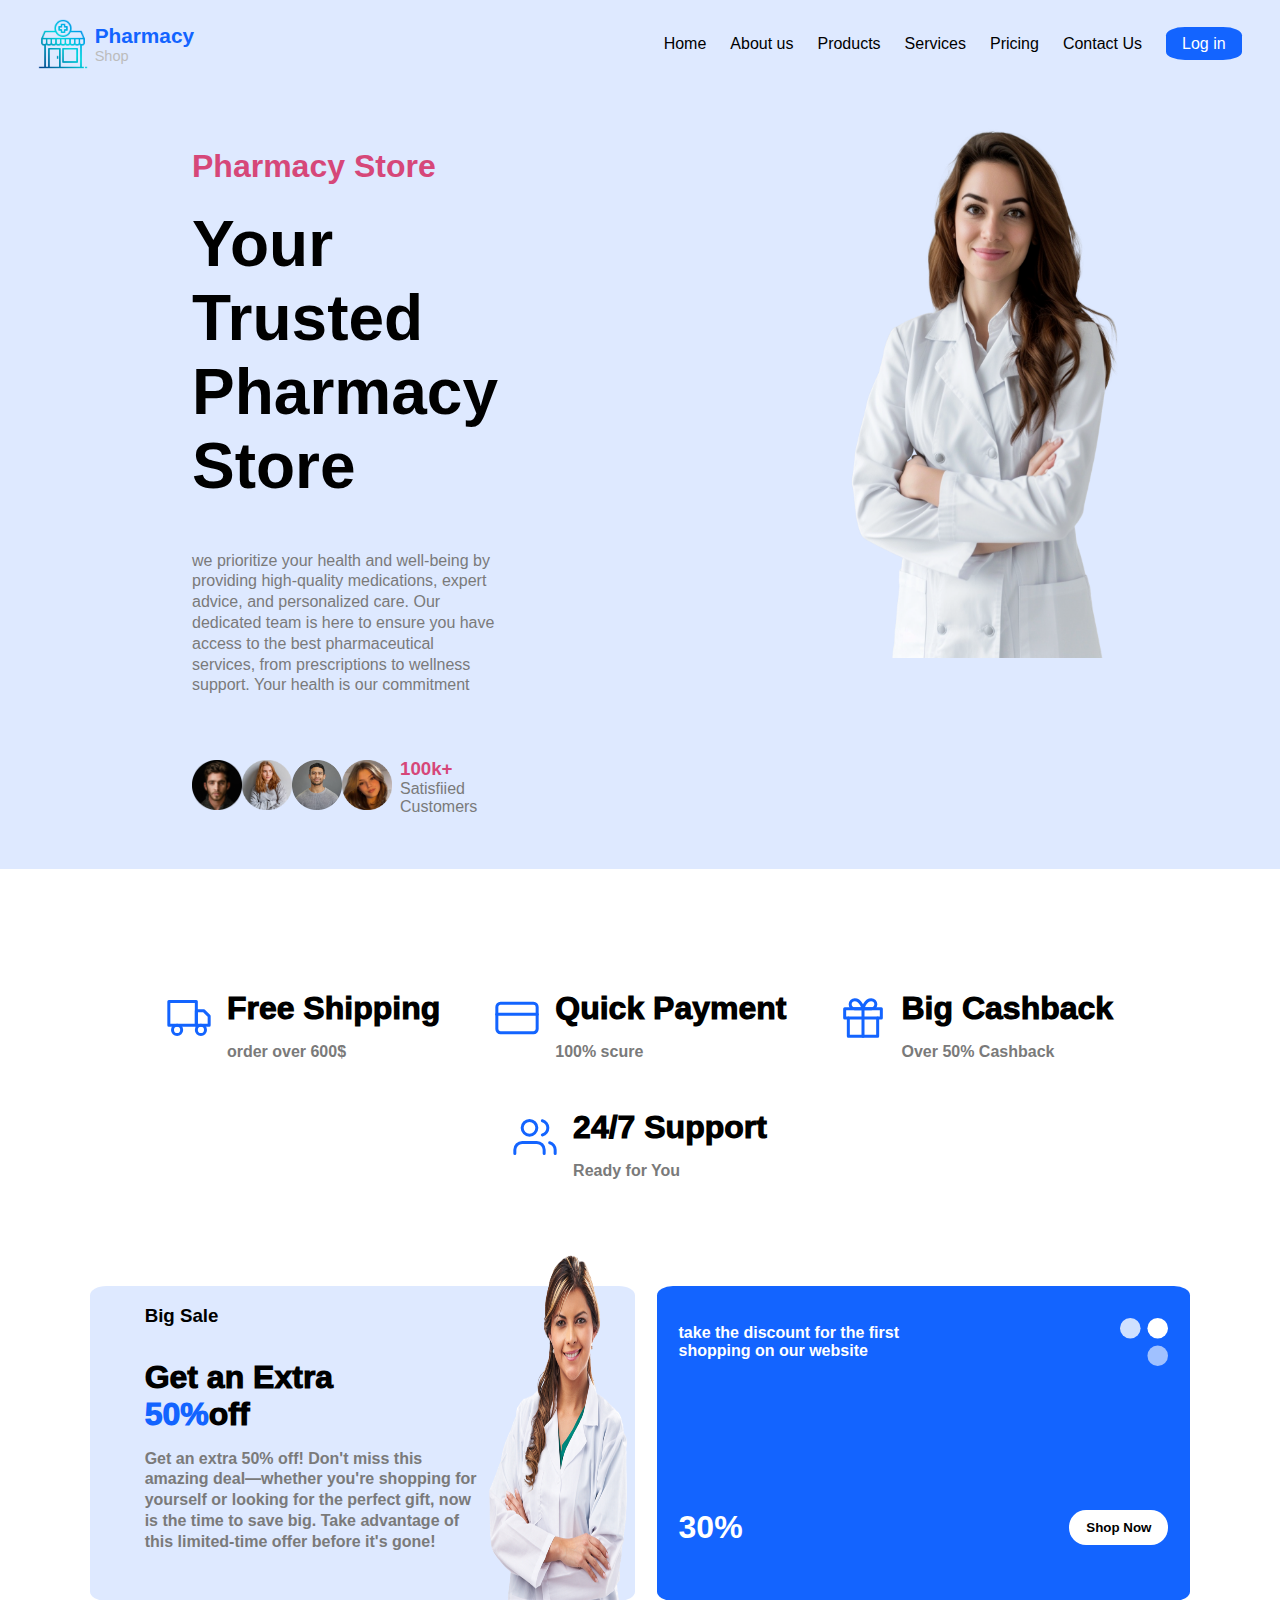
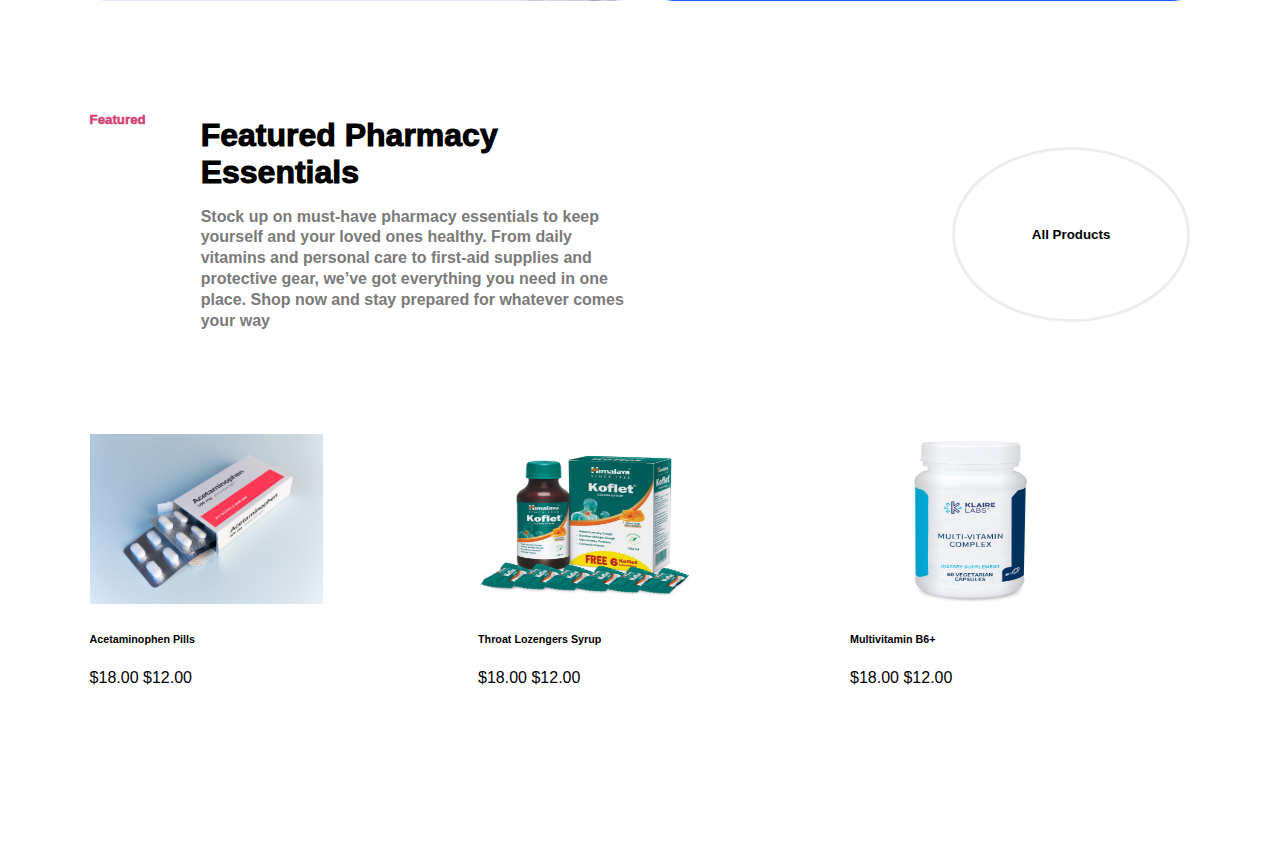
<file: index.html>
<!DOCTYPE html>
<html lang="en">
<head>
  <meta charset="UTF-8">
  <meta name="viewport" content="width=device-width, initial-scale=1.0">
  <title>Home Page</title>
  <link rel="stylesheet" href="index.css">
</head>
<body>
    <header>
      <nav>
        <div class="logo">
          <img src="pharmacy_logo.png" alt="pharmacy_logo">
          <div class="description">
            <p>Pharmacy</p>
            <p class="simple">Shop</p>
          </div>

        </div>
        <ul>
           <li><a href="#">Home</a></li>
          <li><a href="#">About us</a></li>
          <li><a href="#">Products</a></li>
          <li><a href="#">Services</a></li>
          <li><a href="#">Pricing</a></li>
          <li><a href="#">Contact Us</a></li>
          <li class="log-in"><a href="#">Log in</a></li>
        </ul>
      </nav>
    </header>
    <main>
      <section class="introduction">
        <div class="content">
          <h1>Pharmacy Store</h1>
          <h2>Your Trusted </h2>
          <h2>Pharmacy Store</h2> 
          <p class="margin">we prioritize your health and well-being by providing high-quality medications, expert advice, and personalized care. Our dedicated team is here to ensure you have access to the best pharmaceutical services, from prescriptions to wellness support. Your health is our commitment</p>
          <div class="customers-photo">
            <ul>
              <li class="a"><img  src="Customer_1.png" alt="Customer_1"></li>
              <li class="b"><img  src="customer_2.png" alt="customer_2"></li>
              <li class="c"><img  src="customer_3.png" alt="customer_3"></li>
              <li class="d"><img src="customer_4.png" alt="customer_4"></li>
            </ul>
              <div>
                <h3>100k+</h3>
                <p>Satisfiied Customers</p>
              </div>

          </div>
        </div>
        <img classs="beautiful" src="—Pngtree—portrait of a happy beautiful_15447192.png" alt="Pharmacy_Lady">

      </section>
      <section class="offers">
        <ul>
          <li>
              <img src="truck.svg" alt="truck">
            <div>
              <p class="bold">Free Shipping</p>
              <p class="grey">order over 600$</p>
            </div>
          </li>
          <li>
              <img src="credit-card.svg" alt="credit-card">
            <div>
              <p class="bold">Quick Payment</p>
              <p class="grey">100% scure</p>
            </div>
          </li>
          <li>
            <img src="gift.svg" alt="gift">
            <div>
              <p class="bold">Big Cashback</p>
              <p class="grey">Over 50% Cashback</p>
            </div>
          </li>
          <li>
            <img src="users.svg" alt="users">
            <div>
              <p class="bold">24/7 Support</p>
              <p class="grey">Ready for You</p>
            </div>
          </li>
        </ul>
      </section>
      <section class="offers-plus">
        <div class="Extra">
          <div>
            <h3>Big Sale</h3>
            <p class="bold">Get an Extra <br><span>50%</span>off</p>
            <p class="margin grey">Get an extra 50% off! Don't miss this amazing deal—whether you're shopping for yourself or looking for the perfect gift, now is the time to save big. Take advantage of this limited-time offer before it's gone!</p>
          </div>
          <img src="sale.png" alt="sale">
        </div>
        <div class="first">
          <div>
             <p>take the discount for the first <br>shopping on our website</p>
             <img src="Elipse.svg" alt="Elipse">
          </div>
          <div>
            <p class="big">30%</p>
            <button>Shop Now</button>
          </div>
        </div>
      </section>
      <section class="Featured">
        <div class="Essentials">
          <h5>Featured</h5>
          <div>
            <h2 class="bold"> Featured Pharmacy Essentials</h2>
            <p class="margin grey">Stock up on must-have pharmacy essentials to keep yourself and your loved ones healthy. From daily vitamins and personal care to first-aid supplies and protective gear, we’ve got everything you need in one place. Shop now and stay prepared for whatever comes your way</p>
          </div>
        <button>All Products</button>
        </div>
        <div class="Products">
          <div class="Product">
            <img src="Acetaminophen.jpg" alt="Acetaminophen">
            <h6>Acetaminophen Pills</h6>
            <p>$18.00  <span>$12.00</span></p>
          </div>
          <div class="Product">
            <img src="Throat-syrup.jpg" alt="Throat-syrup">
            <h6>Throat Lozengers Syrup</h6>
            <p>$18.00  <span>$12.00</span></p>
          </div>
          <div class="Product">
            <img src="B6+.jpg" alt="Acetaminophen">
            <h6>Multivitamin B6+</h6>
            <p>$18.00  <span>$12.00</span></p>
          </div>

      </section>
    </main>
  
</body>
</html>
</file>
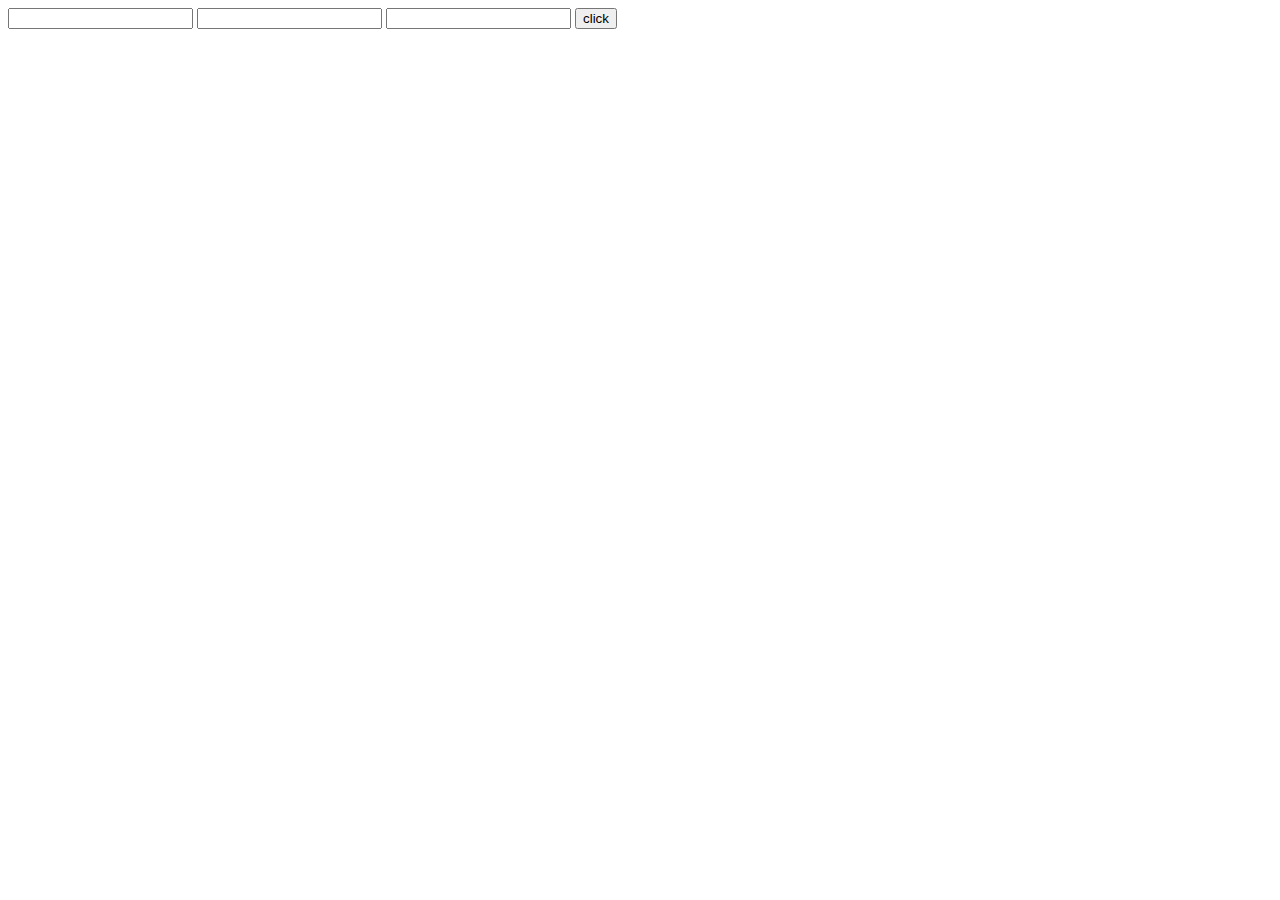
<file: indexi.html>
<!DOCTYPE html>
<html lang="en">
<head>
  <meta charset="UTF-8">
  <meta name="viewport" content="width=device-width, initial-scale=1.0">
  <title>Document</title>
</head>
<body>
  <form>
    <input type="text">
    <input type="password">
    <input type="email">
    <button>click</button>
  </form>
</body>
</html>
</file>
<file: index.css>
body{
  margin:0;
  font-family: Verdana, Geneva, Tahoma, sans-serif;
}
nav{
  display: flex;
  flex-direction: row;
  justify-content: space-between;
  background: #DEE9FF;
  flex-wrap: wrap;
  width: 100%;
  box-sizing: border-box;
  padding: 1.5% 3%;
  align-items: center;
}
nav ul{
  display: flex;
  gap:1.5rem;
  flex-wrap: wrap;
  box-align:center;
  list-style: none;
}
li a{
  text-decoration: none;
  color: black;
}
li a:hover{
  text-decoration: underline;
  color: #1364FF;
  position: relative;
  bottom: 3px;
  text-shadow: 2px 2px;
  
}
nav ul li button{
  border-radius: 20%;
  border: none;
  color: white;
  padding: 10px;
  background-color:#1364FF ;
}
.log-in a { 
  color: white;
  background: #1364FF;
  border-radius: 25%;
  box-sizing: border-box;
  text-align: center;
  padding:0.5em 1em;
}
nav div img{
  width: 50px;
  height: 50px;
}
.logo{
  color: #1364FF;
  display: flex;
  gap: 0.3em;
  font-weight: 700;
  font-size: 1.3em;
  align-items: center;

}
.simple{
  color:#BCBCBC ;
  font-weight: 400;
  font-size: 0.7em;
}
.description p{
  margin: 0px;
}
.introduction{
  display: flex;
  justify-content: space-between;
  background: #DEE9FF;
}
.introduction img{
  width: 40%;
  padding: 1.5%  3%;
  margin-bottom: 0px;
  max-height: 550px;
  padding-bottom: 0%;
  border-radius: 10%;

}
.content h1{
  color: #D64779;
}
.content h2{
  font-size: 4em;
}
.introduction .content{
  padding: 3% 15%;
}
.content h2{
  margin: 0px;
}
.content p{
  color: #7A7A7A;
}
.customers-photo img{
  height: 50px;
  width: 50px;
}
.customers-photo{
  display: flex;
  flex-wrap: wrap;
  align-items: center;
  padding: 0px;
  justify-content: start;
}
.customers-photo ul{
  list-style: none;

}
.customers-photo h3{
  color: #D64779;
  font-weight: 900;
  margin: 0px;
}
.customers-photo p{
  margin: 0px;
  color: #7A7A7A;
}
.customers-photo div{
  margin-left: 0.5rem;
}
.margin{
  margin: 3rem 0px;
  line-height: 1.3rem;

}
.beautiful{
  display: block;
  margin-top: auto;
}
.customers-photo ul{
  position: relative;
  flex: 1;
  display: flex;
  padding: 0px;
}
.customers-photo div{
  flex: 1;
}
.customers-photo ul li img{
  padding: 0px;
}
.customers-photo ul li .a {
  position:absolute;
  top: 0px;
  bottom: 0px;
  left:30px;
  z-index: 4;
  flex: 1;
}
.customers-photo ul li .b {
  position:absolute;
  top: 0px;
  left:60px;
  z-index: 3;
  flex: 1;
}
.customers-photo ul li .c {
  position:absolute;
  top: 0px;
  left:90px;
  z-index: 2;
  flex: 1;
}
.customers-photo ul li .d {
  position:absolute;
  top: 0px;
  left:120px;
  z-index: 1;
  flex: 1;
}
.offers ul{
  display: flex;
  gap: 5%;
  list-style: none;
  align-items: center;
  flex-wrap: wrap;
  justify-content: center;
  padding-left: 0px;
}
.offers ul li{
  display: flex;
  justify-content: center;
  align-items: center;
  flex-wrap: wrap;
  gap: 1rem;
}
.bold{
  font-weight: 1000;
  font-size: 2em;
  margin-bottom: 1rem;
}
.grey{
  font-weight:700;
  color: #7A7A7A;
  margin-top: 1rem;
}
.offers-plus{
  display: flex;
  justify-content: center;
  gap: 2%;
}
.Extra{
  background: #DEE9FF;
  display: flex;
  padding-left: 5% ;

}
.Extra,.first{
  flex: 1;
  border: none;
  border-radius: 3%;

  box-sizing: border-box;
}
.Extra img{
  width: 30%;
  margin-top: -35px;
}
.bold span{
  color:#1364FF ;
}
.first div{
  display: flex;
  justify-content: space-around;
  align-items: center;
}
/*.first{
  background-image: url("boy-wearing-white-face-mask-new-normal-fashion-shoot-with-design-space.jpg");
  background-size: cover;
  background-position: center;
  background-repeat: no-repeat;

}*/
.first{
  background: #1364FF;
  display: flex;
  flex-direction: column;
  justify-content: space-between;
  padding: 2%;
  color: white;
  font-weight: 900;
}
.first button{
  padding: 10px 17px;
  background: white;
  border: none;
  border-radius: 17px;
  font-weight: 700;
  color: black;
  margin-left: auto;
}
.big{
  font-size: 2rem;
}
.first img{
  margin-left: auto;
}
.Essentials{
  display: flex;
  justify-content: center;
  align-items: center;
  gap: 5%;
  margin-bottom: 5%;

}
/*.Essentials h5,.Essentials div,.Essentials button{
  flex: 1;
}*/
.Essentials button{
  border-radius: 50%;
  background: transparent;
  border: 3px #EDEDED solid;
  box-sizing:border-box;
  margin-left: auto;
  padding: 7% 7%;
  font-weight:900;

}
.Essentials h5{
  margin-bottom: auto;
  color: #D64779;
  font-weight: 1000;
  text-align: center;
}
.Essentials div{
  max-width: 40%;
}
.Featured,.offers-plus,.offers{
  margin: 7%;
}
.Essentials button:hover{
  border: 3px #1364FF solid;
  text-decoration: underline;
  color: #1364FF;
}
.Products{
  display: flex;
  gap: 5%;
  width: 100%;
}
.Product img{
  width: 70%;
  height: 50%;
}
</file>
